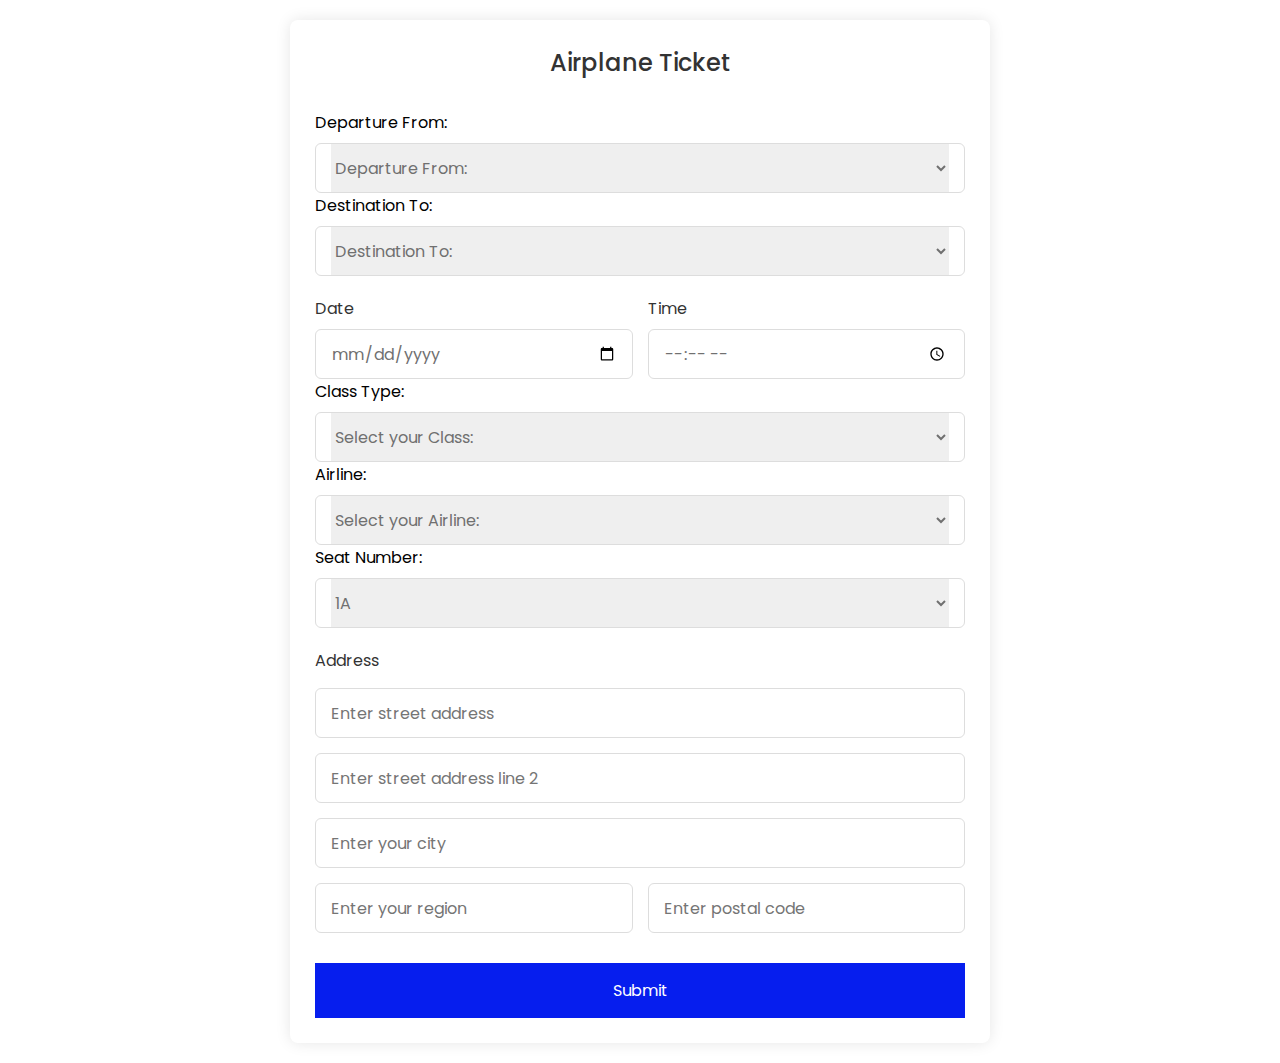
<file: Booking/Index.html>
<!DOCTYPE html>
<!---Coding By CodingLab | www.codinglabweb.com--->
<html lang="en">
  <head>
    <meta charset="UTF-8" />
    <meta name="viewport" content="width=device-width, initial-scale=1.0" />
    <meta http-equiv="X-UA-Compatible" content="ie=edge" />
    <title>Airline Ticket System</title>
    <!---Custom CSS File--->
    <link rel="stylesheet" href="Style.css" />
  </head>
  <body>
    <section class="container">
      <header>Airplane Ticket</header>
      <form action="#" class="form">
        <label>Departure From:</label>
        <div class="column">
          <div class="select-box">
            <select name="departure">
              <option hidden>Departure From:</option>
              <option value="London England">London England</option>
              <option value="Berlin Germany">Berlin Germany</option>
              <option value="New York USA">New York USA</option>
              <option value="Tokyo Japan">Tokyo Japan</option>
              <option value="Moscow Russia">Moscow Russia</option>
              <option value="Beijing China">Beijing China</option>
              <option value="Mumbai India">Mumbai India</option>
              <option value="Karachi Pakistan">Karachi Pakistan</option>
              <option value="Seoul South Korea">Seoul South Korea</option>
              <option value="Manchester England">Manchester England</option>
              <option value="Istanbul Turkey">Istanbul Turkey</option>
              <option value="Tehran Iran">Tehran Iran</option>
              <option value="Ryiadh Saudi Arabia">Ryiadh Saudi Arabia</option>
              <option value="Cairo Egypt">Cairo Egypt</option>
              <option value="Paris France">Paris France</option>
              <option value="Madrid Spain">Madrid Spain</option>
              <option value="Frankfurt Germany">Frankfurt Germany</option>
            </select>
          </div>
        </div>

        <label>Destination To:</label>
        <div class="column">
          <div class="select-box">
            <select name="departure">
              <option hidden>Destination To:</option>
              <option value="Frankfurt Germany">Frankfurt Germany</option>
              <option value="Madrid Spain">Madrid Spain</option>
              <option value="Paris France">Paris France</option>
              <option value="Cairo Egypt">Cairo Egypt</option>
              <option value="Ryiadh Saudi Arabia">Ryiadh Saudi Arabia</option>
              <option value="Tehran Iran">Tehran Iran</option>
              <option value="Istanbul Turkey">Istanbul Turkey</option>
              <option value="Manchester England">Manchester England</option>
              <option value="Seoul South Korea">Seoul South Korea</option>
              <option value="Karachi Pakistan">Karachi Pakistan</option>
              <option value="Mumbai India">Mumbai India</option>
              <option value="Beijing China">Beijing China</option>
              <option value="Moscow Russia">Moscow Russia</option>
              <option value="Tokyo Japan">Tokyo Japan</option>
              <option value="New York USA">New York USA</option>
              <option value="Berlin Germany">Berlin Germany</option>
              <option value="London England">London England</option>
            </select>
          </div>
        </div>

        <div class="column">
          <div class="input-box">
            <label>Date</label>
            <input type="date" placeholder="Enter birth date" required />
          </div>

          <div class="input-box">
            <label>Time</label>
            <input type="time" placeholder="Enter phone number" required />
          </div>
        </div>
        <label>Class Type:</label>
        <div class="select-box">
          <select name="class">
            <option hidden>Select your Class:</option>
            <option>Economy</option>
            <option>Business</option>
            <option>First</option>
            <option>Premium</option>
          </select>
        </div>

        <label>Airline:</label>
        <div class="select-box">
          <select name="class">
            <option hidden>Select your Airline:</option>
            <option value="Aegean Airlines">Aegean Airline</option>
            <option value="Aer Lingus">Aer Lingus</option>
            <option value="Aeroflot">Aeroflot</option>
            <option value="Aeromexico">Aeromexico</option>
            <option value="Air Algerie">Air Algerie</option>
            <option value="Air Astana">Air Astana</option>
            <option value="Air Canada">Air Canada</option>
            <option value="Air China">Air China</option>
            <option value="Air France">Air France</option>
            <option value="Air India">Air India</option>
            <option value="Air Malta">Air Malta</option>
            <option value="Air Mauritius">Air Mauritius</option>
            <option value="Air New Zealand">Air New Zealand</option>
            <option value="Air Serbia">Air Serbia</option>
            <option value="Alitalia">Alitalia</option>
            <option value="American Airlines">American Airline</option>
            <option value="Asiana Airlines">Asiana Airlines</option>
            <option value="Austrian Airlines">Austrian Airlines</option>
            <option value="Avianca">Avianca</option>
            <option value="Azerbaijan Airlines">Azerbaijan Airlines</option>
            <option value="British Airways">British Airways</option>
            <option value="Brussels Airlines">Burssels Airlines</option>
            <option value="Bulgaria Air">Bulgaria Air</option>
            <option value="Belgium Airlines">Belgium Airline</option>
            <option value="Crotia Airlines">Crotia Airlines</option>
            <option value="Delta Airlines">Delta Airlines</option>
            <option value="Egyp Airlines">Egypt Airlines</option>
            <option value="Emirates Airlines">Emirates Airlines</option>
            <option value="Ethiopian Airlines">Ethiopian Airlines</option>
            <option value="Eurowing">Eurowing</option>
            <option value="Finnair">Finnair</option>
            <option value="Gulf Air">Gulf Air</option>
            <option value="Hainan Airlines">Hainan Airlines</option>
            <option value="Iberia">Iberia</option>
            <option value="Icelandair">Icelandair</option>
            <option value="Iran Airline">Iran Airline</option>
            <option value="Japan Airlines">Japan Airlines</option>
            <option value="Jet Airwyas">Jet Airways</option>
            <option value="Kenya Airways">Kenya Airways</option>
            <option value="KLM">KLM Airlines</option>
            <option value="Korean Air">Korean Air</option>
            <option value="Kuwait Airways">Kuwait Airways</option>
            <option value="Lufthansa">Lufthansa</option>
            <option value="Malaysia Airlines">Malaysia Airlines</option>
            <option value="Middle East Airlines">Middle East Airlines</option>
            <option value="Oman Air">Oman Air</option>
            <option value="Pakistan Internation Airline">PIA</option>
            <option value="Philippine Airlines">Philippine Airlines</option>
            <option value="Qatar Airways">Qatar Airways</option>
            <option value="Royal Air Maroc">Royal Air Maroc</option>
            <option value="Royal Brunei Airlines">Royal Brunei Airlines</option>
            <option value="Royal Jordanian">Royal Jordanian</option>
            <option value="Saudi Airlines">Saudi Airlines</option>
            <option value="South African Airlines">
              South African Airlines
            </option>
            <option value="SriLankan Airlines">SriLankan Airlines</option>
            <option value="Swiss International AirLines">
              Swiss International Airlines
            </option>
            <option value="Turkish Airlines">Turkish Airlines</option>
            <option value="United Airlines">United Airlines</option>
            <option value="Universal Fly">Universal Fly</option>
          </select>
        </div>

        <label>Seat Number:</label>
        <div class="select-box">
          <select name="seat">
            <option value="1A">1A</option>
            <option value="1B">1B</option>
            <option value="1C">1C</option>
            <option value="1D">1D</option>
            <option value="1E">1E</option>
            <option value="2A">2A</option>
            <option value="2B">2B</option>
            <option value="2C">2C</option>
            <option value="2D">2D</option>
            <option value="2E">2E</option>
            <option value="3A">3A</option>
            <option value="3B">3B</option>
            <option value="3C">3C</option>
            <option value="3D">3D</option>
            <option value="3E">3E</option>
            <option value="4A">4A</option>
            <option value="4B">4B</option>
            <option value="4C">4C</option>
            <option value="4D">4D</option>
            <option value="4E">4E</option>
            <option value="5A">5A</option>
            <option value="5B">5B</option>
            <option value="5C">5C</option>
            <option value="5D">5D</option>
            <option value="5E">5E</option>
            <option value="6A">6A</option>
            <option value="6B">6B</option>
            <option value="6C">6C</option>
            <option value="6D">6D</option>
            <option value="6E">6E</option>
            <option value="7A">7A</option>
            <option value="7B">7B</option>
            <option value="7C">7C</option>
            <option value="7D">7D</option>
            <option value="7E">7E</option>
            <option value="8A">8A</option>
            <option value="8B">8B</option>
            <option value="8C">8C</option>
            <option value="8D">8D</option>
            <option value="8E">8E</option>
            <option value="9A">9A</option>
            <option value="9B">9B</option>
            <option value="9C">9C</option>
            <option value="9D">9D</option>
            <option value="9E">9E</option>
            <option value="10A">10A</option>
            <option value="10B">10B</option>
            <option value="10C">10C</option>
            <option value="10D">10D</option>
            <option value="10E">10E</option>
          </select>
        </div>

        <div class="input-box address">
          <label>Address</label>
          <input type="text" placeholder="Enter street address" required />
          <input
            type="text"
            placeholder="Enter street address line 2"
            required
          />
          <div class="column">
            <input type="text" placeholder="Enter your city" required />
          </div>
          <div class="column">
            <input type="text" placeholder="Enter your region" required />
            <input type="number" placeholder="Enter postal code" required />
          </div>
        </div>
        <button>Submit</button>
      </form>
    </section>
  </body>
</html>
</file>
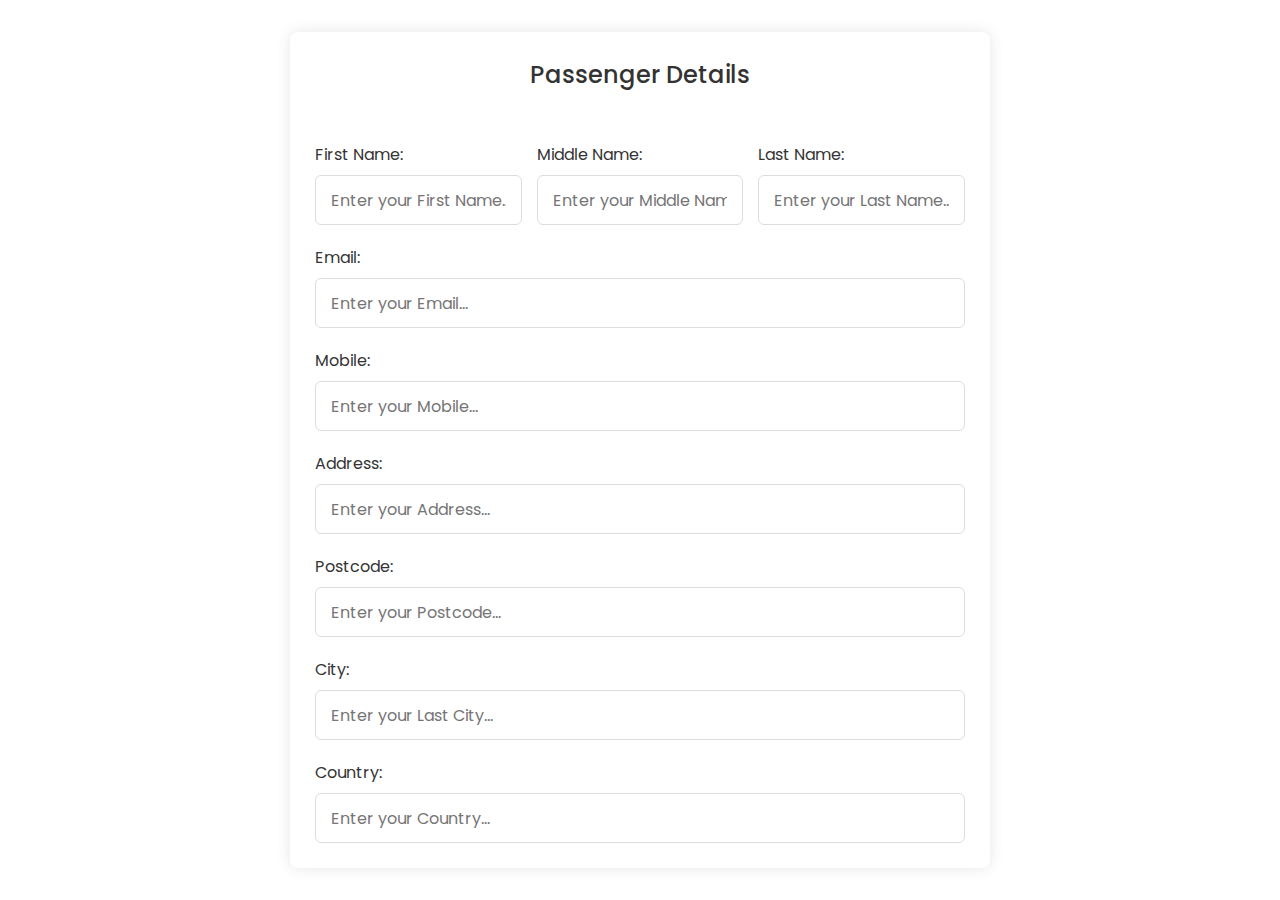
<file: Passenger/Index.html>
<!DOCTYPE html>
<html lang="en">
  <head>
    <meta charset="UTF-8" />
    <meta name="viewport" content="width=device-width, initial-scale=1.0" />
    <meta http-equiv="X-UA-Compatible" content="IE=EDGE" />
    <link rel="stylesheet" href="style.css" />
    <title>Passenger Details</title>
  </head>
  <body>
    <section class="container">
      <header>Passenger Details</header>
      <form action="#" class="form">
        <div class="column">
          <div class="input-box first name">
            <label>First Name:</label>
            <input
              type="text"
              placeholder="Enter your First Name..."
              required
            />
          </div>
          <div class="input-box last name">
            <label>Middle Name:</label>
            <input
              type="text"
              placeholder="Enter your Middle Name..."
              required
            />
          </div>
          <div class="input-box last name">
            <label>Last Name:</label>
            <input type="text" placeholder="Enter your Last Name..." required />
          </div>
        </div>
        <div class="input-box last name">
          <label>Email:</label>
          <input type="text" placeholder="Enter your Email..." required />
        </div>
        <div class="input-box last name">
          <label>Mobile:</label>
          <input type="text" placeholder="Enter your Mobile..." required />
        </div>
        <div class="input-box last name">
          <label>Address:</label>
          <input type="text" placeholder="Enter your Address..." required />
        </div>
        <div class="input-box last name">
          <label>Postcode:</label>
          <input type="text" placeholder="Enter your Postcode..." required />
        </div>
        <div class="input-box last name">
          <label>City:</label>
          <input type="text" placeholder="Enter your Last City..." required />
        </div>
        <div class="input-box last name">
          <label>Country:</label>
          <input type="text" placeholder="Enter your Country..." required />
        </div>
      </form>
    </section>
  </body>
</html>
</file>
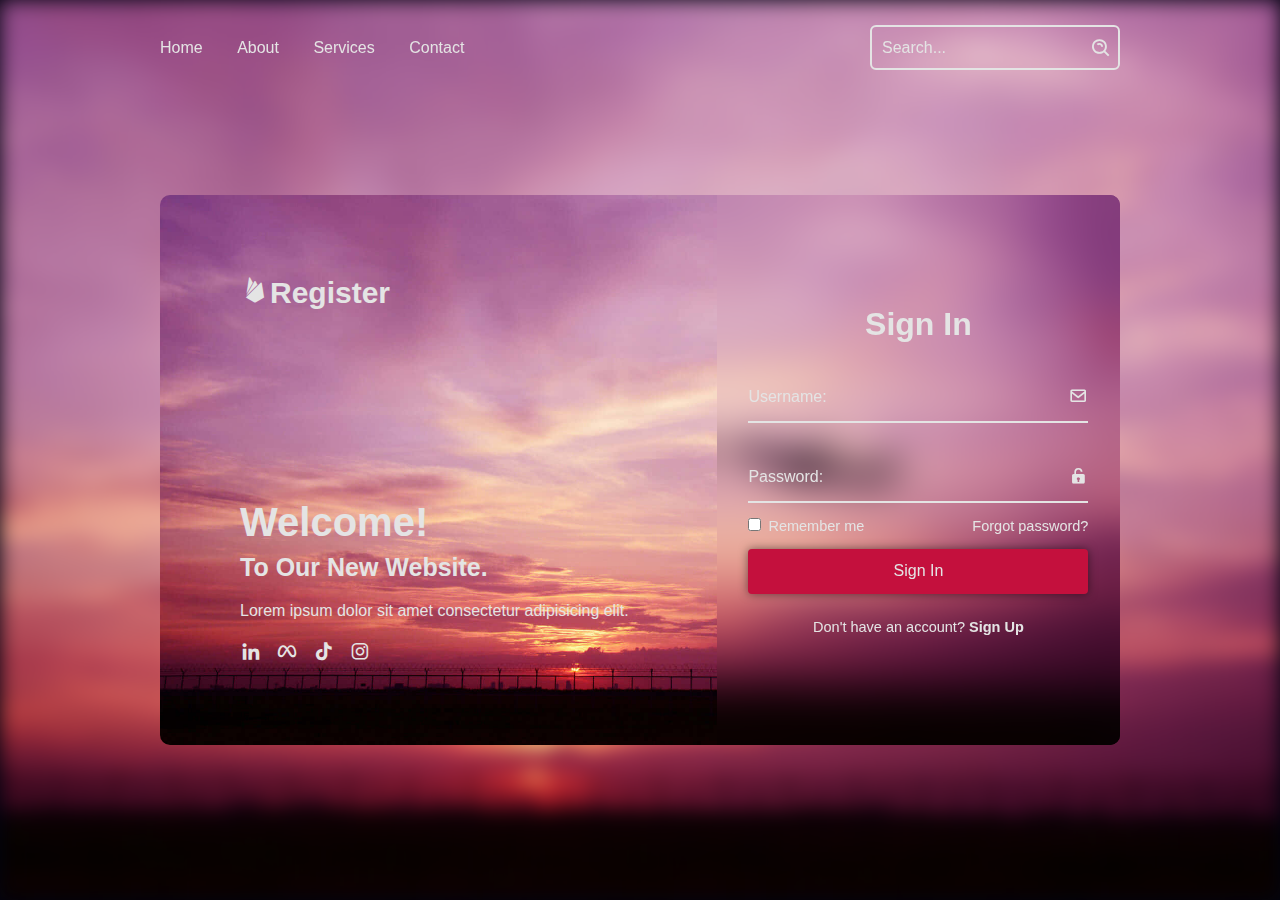
<file: Registration1-main/Registration1-main/Registration-main/Register.html>
<!DOCTYPE html>
<html lang="en">

<head>
    <meta charset="UTF-8">
    <meta http-equiv="X-UA-Compatible" content="IE=edge">
    <meta name="viewport" content="width=device-width, initial-scale=1.0">
    <title>Registration & Login</title>
    <link rel="stylesheet" href="stylee.css">
    <link href='https://unpkg.com/boxicons@2.1.4/css/boxicons.min.css' rel='stylesheet'>
    
</head>

<body>
    <header class="header">
        <nav class="navbar">
            <a href="#">Home</a>
            <a href="#">About</a>
            <a href="#">Services</a>
            <a href="#">Contact</a>
        </nav>

        <form action="#" class="search-bar">
            <input type="text" placeholder="Search...">
            <button type="submit"><i class='bx bx-search-alt'></i></button>
        </form>
    </header>

    <div class="background"></div>
    <div class="container">
    <div class="content">
        <h2 class="logo"><i class='bx bxl-firebase'></i>Register</h2>

        <div class="text-sci">
            <h2>Welcome!<br><span>To Our New Website.</span></h2>
            <p>Lorem ipsum dolor sit amet consectetur adipisicing elit.</p>

            <div class="social-icons">
                <a href="#"><i class='bx bxl-linkedin' ></i></a>
                <a href="#"><i class='bx bxl-meta'></i></a>
                <a href="#"><i class='bx bxl-tiktok'></i></a>
                <a href="#"><i class='bx bxl-instagram'></i></a>
            </div>
        </div>

    </div>

    <div class="logreg-box">
        <div class="form-box login">
            <form action="#">
                <h2>Sign In</h2>

                <div class="input-box">
                    <span class="icon"><i class='bx bx-envelope'></i></span>
                    <input type="email" required>
                    <label>Username:</label>
                </div>
                <div class="input-box">
                    <span class="icon"><i class='bx bxs-lock-open'></i></span>
                    <input type="password" required>
                    <label>Password:</label>
                </div>

                <div class="remember-forgot">
                    <label><input type="checkbox"> Remember me</label>
                    <a href="#">Forgot password?</a>
                </div>

                <button type="submit" class="btn">Sign In</button>

                <div class="login-register">
                    <p>Don't have an account?<a href="#" class="register-link"> Sign Up</a></p>
                </div>
            </form>
        </div>
        <div class="form-box register">
            <form action="#">
                <h2>Sign Up</h2>

                <div class="input-box">
                    <span class="icon"><i class='bx bxs-user'></i></span>
                    <input type="text" required>
                    <label>Name:</label>
                </div>
                <div class="input-box">
                    <span class="icon"><i class='bx bx-envelope'></i></span>
                    <input type="email" required>
                    <label>Email:</label>
                </div>
                <div class="input-box">
                    <span class="icon"><i class='bx bxs-lock-open'></i></span>
                    <input type="password" required>
                    <label>Password:</label>
                </div>

                <div class="remember-forgot">
                    <label><input type="checkbox"> I agree to the terms & conditions</label>
                    <a href="#"></a>
                </div>

                <button type="submit" class="btn">Sign Up</button>

                <div class="login-register">
                    <p>Already have an account? <a href="#" class="login-link"> Sign In</a></p>
                </div>
            </form>
        </div>
    </div>
    </div>
    <script src="script.js"></script>
</body>

</html>
</file>
<file: Booking/Style.css>
/* Import Google font - Poppins */
@import url("https://fonts.googleapis.com/css2?family=Poppins:wght@200;300;400;500;600;700&display=swap");
* {
  margin: 0;
  padding: 0;
  box-sizing: border-box;
  font-family: "Poppins", sans-serif;
}
body {
  min-height: 100vh;
  display: flex;
  align-items: center;
  justify-content: center;
  padding: 20px;
  background: white;
}
.container {
  position: relative;
  max-width: 700px;
  width: 100%;
  background: #fff;
  padding: 25px;
  border-radius: 8px;
  box-shadow: 0 0 15px rgba(0, 0, 0, 0.1);
}
.container header {
  font-size: 1.5rem;
  color: #333;
  font-weight: 500;
  text-align: center;
}
.container .form {
  margin-top: 30px;
}
.dropdown {
  width: 38rem;
  position: relative;
}
.dropdown:hover .dropdown-list {
  opacity: 1;
  visibility: visible;
}
.dropdown-select {
  padding: 1.5rem;
  border-radius: 4px;
  background-color: white;
  width: 100%;
  display: flex;
  align-items: center;
  justify-content: space-between;
  font-size: 1.6rem;
  cursor: pointer;
}
.form .input-box {
  width: 100%;
  margin-top: 20px;
}
.input-box label {
  color: #333;
}
.form :where(.input-box input, .select-box) {
  position: relative;
  height: 50px;
  width: 100%;
  outline: none;
  font-size: 1rem;
  color: #707070;
  margin-top: 8px;
  border: 1px solid #ddd;
  border-radius: 6px;
  padding: 0 15px;
}
.input-box input:focus {
  box-shadow: 0 1px 0 rgba(0, 0, 0, 0.1);
}
.form .column {
  display: flex;
  column-gap: 15px;
}
.form .gender-box {
  margin-top: 20px;
}
.gender-box h3 {
  color: #333;
  font-size: 1rem;
  font-weight: 400;
  margin-bottom: 8px;
}
.form :where(.gender-option, .gender) {
  display: flex;
  align-items: center;
  column-gap: 50px;
  flex-wrap: wrap;
}
.form .gender {
  column-gap: 5px;
}
.gender input {
  accent-color: rgb(130, 106, 251);
}
.form :where(.gender input, .gender label) {
  cursor: pointer;
}
.gender label {
  color: #707070;
}
.address :where(input, .select-box) {
  margin-top: 15px;
}
.select-box select {
  height: 100%;
  width: 100%;
  outline: none;
  border: none;
  color: #707070;
  font-size: 1rem;
}
.form button {
  height: 55px;
  width: 100%;
  color: #fff;
  font-size: 1rem;
  font-weight: 400;
  margin-top: 30px;
  border: none;
  cursor: pointer;
  transition: all 0.2s ease;
  background: rgb(6, 30, 238);
}
.form button:hover {
  background: rgb(88, 56, 250);
}
/*Responsive*/
@media screen and (max-width: 500px) {
  .form .column {
    flex-wrap: wrap;
  }
  .form :where(.gender-option, .gender) {
    row-gap: 15px;
  }
}
</file>
<file: Passenger/style.css>
/* Import Google font - Poppins */
@import url("https://fonts.googleapis.com/css2?family=Poppins:wght@200;300;400;500;600;700&display=swap");
* {
  margin: 0;
  padding: 0;
  box-sizing: border-box;
  font-family: "Poppins", sans-serif;
}
body {
  min-height: 100vh;
  display: flex;
  align-items: center;
  justify-content: center;
  padding: 20px;
  background: white;
}
.container {
  position: relative;
  max-width: 700px;
  width: 100%;
  background: #fff;
  padding: 25px;
  border-radius: 8px;
  box-shadow: 0 0 15px rgba(0, 0, 0, 0.1);
}
.container header {
  font-size: 1.5rem;
  color: #333;
  font-weight: 500;
  text-align: center;
}
.container .form {
  margin-top: 30px;
}
.dropdown {
  width: 38rem;
  position: relative;
}
.dropdown:hover .dropdown-list {
  opacity: 1;
  visibility: visible;
}
.dropdown-select {
  padding: 1.5rem;
  border-radius: 4px;
  background-color: white;
  width: 100%;
  display: flex;
  align-items: center;
  justify-content: space-between;
  font-size: 1.6rem;
  cursor: pointer;
}
.form .input-box {
  width: 100%;
  margin-top: 20px;
}
.input-box label {
  color: #333;
}
.form :where(.input-box input, .select-box) {
  position: relative;
  height: 50px;
  width: 100%;
  outline: none;
  font-size: 1rem;
  color: #707070;
  margin-top: 8px;
  border: 1px solid #ddd;
  border-radius: 6px;
  padding: 0 15px;
}
.input-box input:focus {
  box-shadow: 0 1px 0 rgba(0, 0, 0, 0.1);
}
.form .column {
  display: flex;
  column-gap: 15px;
}
.form .gender-box {
  margin-top: 20px;
}
.gender-box h3 {
  color: #333;
  font-size: 1rem;
  font-weight: 400;
  margin-bottom: 8px;
}
.form :where(.gender-option, .gender) {
  display: flex;
  align-items: center;
  column-gap: 50px;
  flex-wrap: wrap;
}
.form .gender {
  column-gap: 5px;
}
.gender input {
  accent-color: rgb(130, 106, 251);
}
.form :where(.gender input, .gender label) {
  cursor: pointer;
}
.gender label {
  color: #707070;
}
.address :where(input, .select-box) {
  margin-top: 15px;
}
.select-box select {
  height: 100%;
  width: 100%;
  outline: none;
  border: none;
  color: #707070;
  font-size: 1rem;
}
.form button {
  height: 55px;
  width: 100%;
  color: #fff;
  font-size: 1rem;
  font-weight: 400;
  margin-top: 30px;
  border: none;
  cursor: pointer;
  transition: all 0.2s ease;
  background: rgb(6, 30, 238);
}
.form button:hover {
  background: rgb(88, 56, 250);
}
/*Responsive*/
@media screen and (max-width: 500px) {
  .form .column {
    flex-wrap: wrap;
  }
  .form :where(.gender-option, .gender) {
    row-gap: 15px;
  }
}
</file>
<file: Registration1-main/Registration1-main/Registration-main/stylee.css>
*{
    margin: 0;
    padding: 0;
    box-sizing: border-box;
    font-family: 'Poppins', sans-serif;
}
body{
    background: #020410;
}

.header{
    position: fixed;
    top: 0;
    left: 0;
    width: 100%;
    padding: 25px 12.5%;
    background: transparent;
    display: flex;
    justify-content: space-between;
    align-items: center;
    z-index: 100;
}
.navbar a{
    position: relative;
    font-size: 16px;
    color: #e4e4e4;
    text-decoration: none;
    font-weight: 500;
    margin-right: 30px;
}
.navbar a::after {
    content: '';
    position: absolute;
    left: 0;
    bottom: -6px;
    width: 100%;
    height: 2px;
    background: #e4e4e4;
    border-radius: 5px;
    transform: translateY(10px);
    opacity: 0;
    transition: .5s;
}
.navbar a:hover::after {
    transform: translateY(0);
    opacity: 1;
}
.search-bar{
    width: 250px;
    height: 45px;
    background: transparent;
    border: 2px solid #e4e4e4;
    border-radius: 6px;
    display: flex;
    align-items: center;
}
.search-bar input{
    width: 100%;
    background: transparent;
    border: none;
    outline: none;
    font-size: 16px;
    color: #e4e4e4;
    padding-left: 10px;
}
.search-bar input::placeholder {
    color: #e4e4e4;
}
.search-bar button {
    width: 40px;
    height: 100%;
    background: transparent;
    border: none;
    outline: none;
    display: flex;
    justify-content: center;
    align-items: center;
    cursor: pointer;
}
.search-bar button i{
    font-size: 22px;
    color: #e4e4e4;
}
.background{
    width: 100%;
    height: 100vh;
    background: url('plane.jpg') no-repeat;
    background-size: cover;
    background-position: center;
    filter: blur(10px);
}

.container{
    position: absolute;
    top: 50%;
    left: 50%;
    transform: translate(-50%, -50%);
    width: 75%;
    height: 550px;
    background: url('plane.jpg') no-repeat;
    background-size: cover;
    background-position: center;
    border-radius: 10px;
    margin-top: 20px;
}
.container .content{
    position: absolute;
    top: 0;
    left: 0;
    width: 58%;
    height: 100%;
    background: transparent;
    padding: 80px;
    color:#e4e4e4;
    display: flex;
    justify-content: space-between;
    flex-direction: column;
}
.content .logo {
    font-size: 30px;
}
.text-sci h2{
    font-size: 40px;
    line-height: 1;
}
.text-sci h2 span{
    font-size: 25px;
}
.text-sci p{
    font-size: 16px;
    margin: 20px 0;
}

.social-icons a i {
    font-size: 22px;
    color: #e4e4e4;
    margin-right: 10px;
    transition: .5s ease;
}

.social-icons a:hover i{
    transform: scale(1.2);
}

.container .logreg-box {
    position: absolute;
    top: 0;
    right: 0;
    width: calc(100% - 58%);
    height: 100%;
    overflow: hidden;
}
.logreg-box .form-box{
    position: absolute;
    display: flex;
    justify-content: center;
    align-items: center;
    width: 100%;
    height: 100%;
    background: transparent;
    backdrop-filter: blur(20px);
    border-top-right-radius: 10px;
    border-bottom-right-radius: 10px;
    color: #e4e4e4;
}
.logreg-box .form-box.login{
    transform: translateX(0);
    transition: transform .6s ease;
}
.logreg-box.active .form-box.login{
    transform: translateX(430px);
    transition-delay: 0s;
}
.logreg-box .form-box.register{
    transform: translateX(430px);
    transition: transform .5s ease;
    transition-delay: 0s;
}
.logreg-box.active .form-box.register {
    transform: translateX(0);
    transition-delay: .7s;
}

.logreg-box .form-box.register{
    transform: translateX(430px);
}


.form-box h2{
    font-size: 32px;
    text-align: center;
}
.form-box .input-box{
    position: relative;
    width: 340px;
    height: 50px;
    border-bottom: 2px solid #e4e4e4;
    margin: 30px 0;
}
.input-box input{
    width: 100%;
    height: 100%;
    background: transparent;
    border: none;
    outline: none;
    font-size: 16px;
    color: #e4e4e4;
    font-weight: 500;
    padding-right: 28px;
}
.input-box label {
    position: absolute;
    top: 50%;
    left: 0;
    transform: translateY(-50%);
    font-size: 16px;
    font-weight: 500;
    pointer-events: none;
    transition: .5s ease;
}
.input-box input:focus~label,
.input-box input:valid~label{
    top: -5px;
}

.input-box .icon{
    position: absolute;
    top: 13px;
    right: 0;
    font-size: 19px;
}
.form-box .remember-forgot{
    font-size: 14.5px;
    font-weight: 500;
    margin: -15px 0 15px;
    display: flex;
    justify-content: space-between;
}
.remember-forgot label input{
    accent-color: #e4e4e4;
    margin-right: 3px;
}
.remember-forgot a {
    color: #e4e4e4;
    text-decoration: none;
}
.remember-forgot a:hover{
    text-decoration: underline;
}
.btn {
    width: 100%;
    height: 45px;
    background: #c4103d;
    border: none;
    outline: none;
    border-radius: 4px;
    cursor: pointer;
    font-size: 16px;
    color: #e4e4e4;
    font-weight: 500;
    box-shadow: 0 0 10px rgba(0, 0, 0, .5);
}

.form-box .login-register{
    font-size: 14.5px;
    font-weight: 500;
    text-align: center;
    margin-top: 25px;
}
.login-register p a{
    color: #e4e4e4;
    font-weight: 600;
    text-decoration: none;
}

.login-register p a:hover{
    text-decoration: underline;
}
</file>
